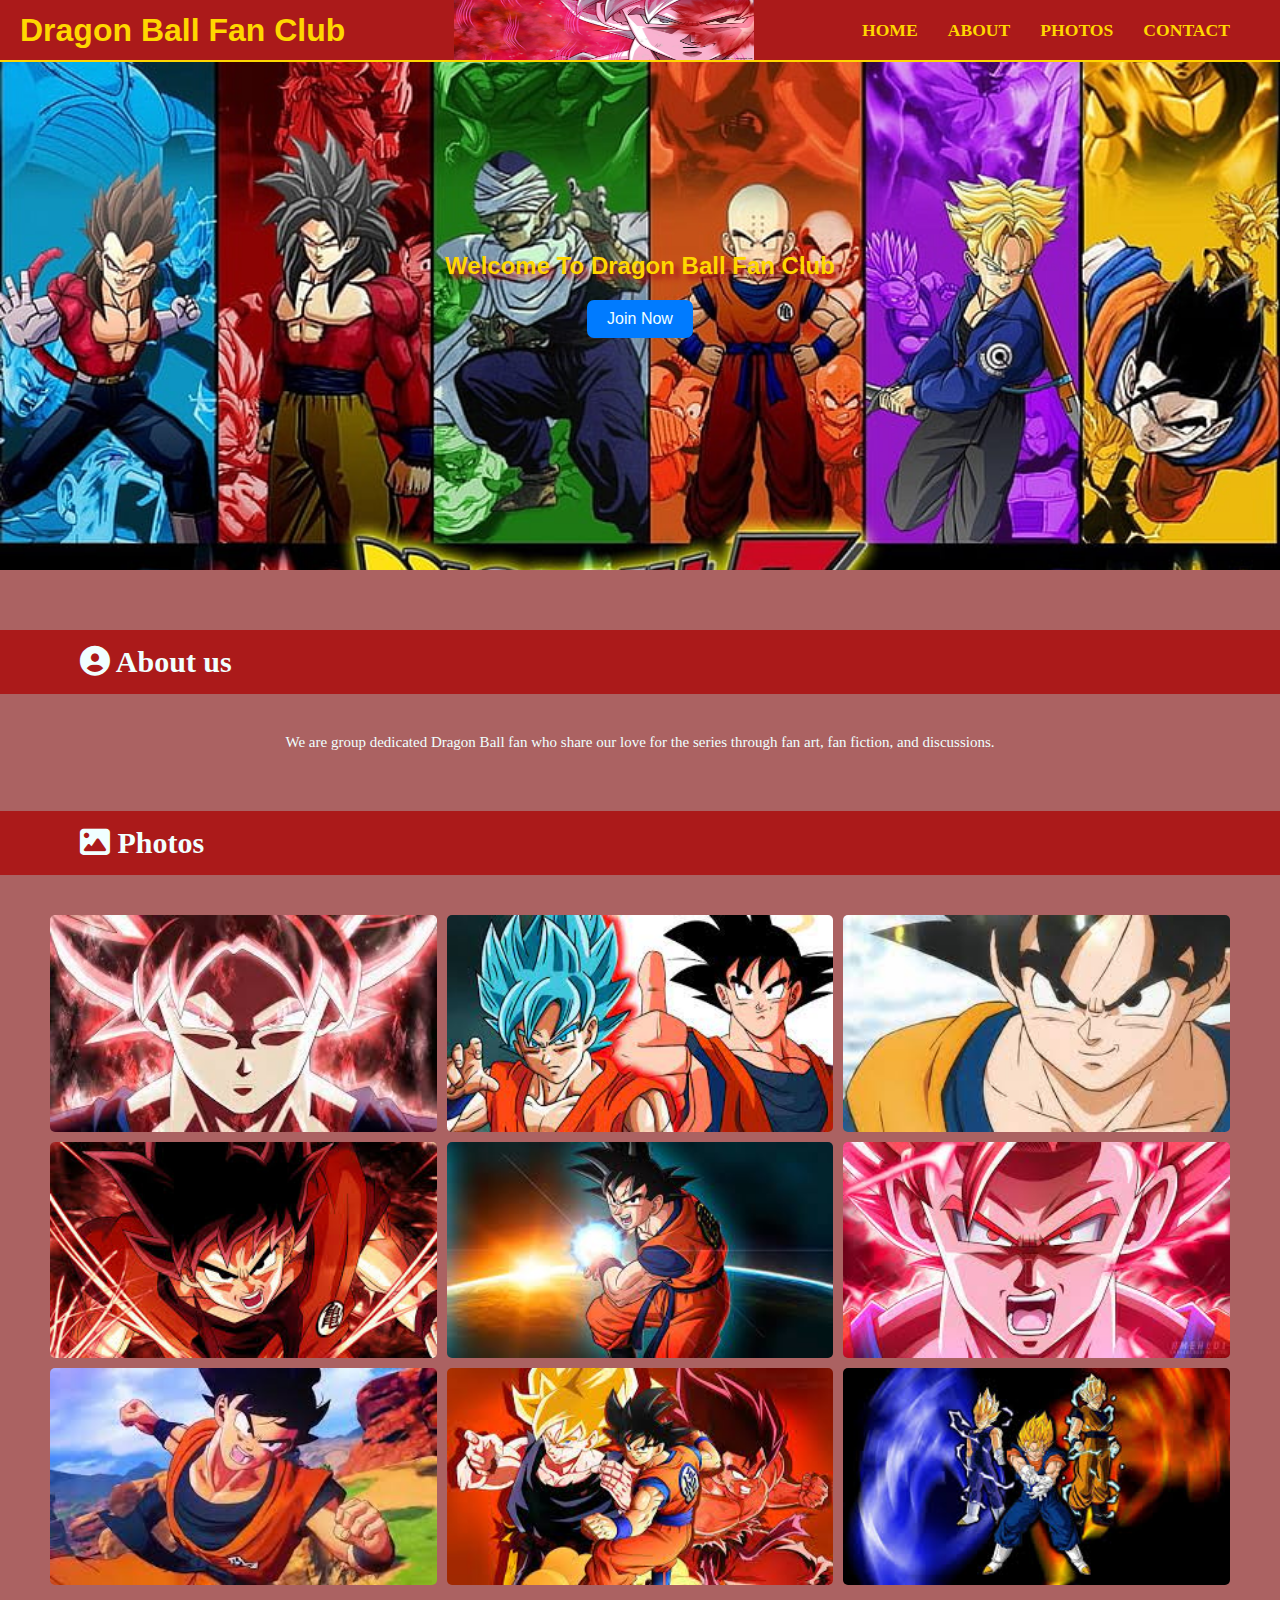
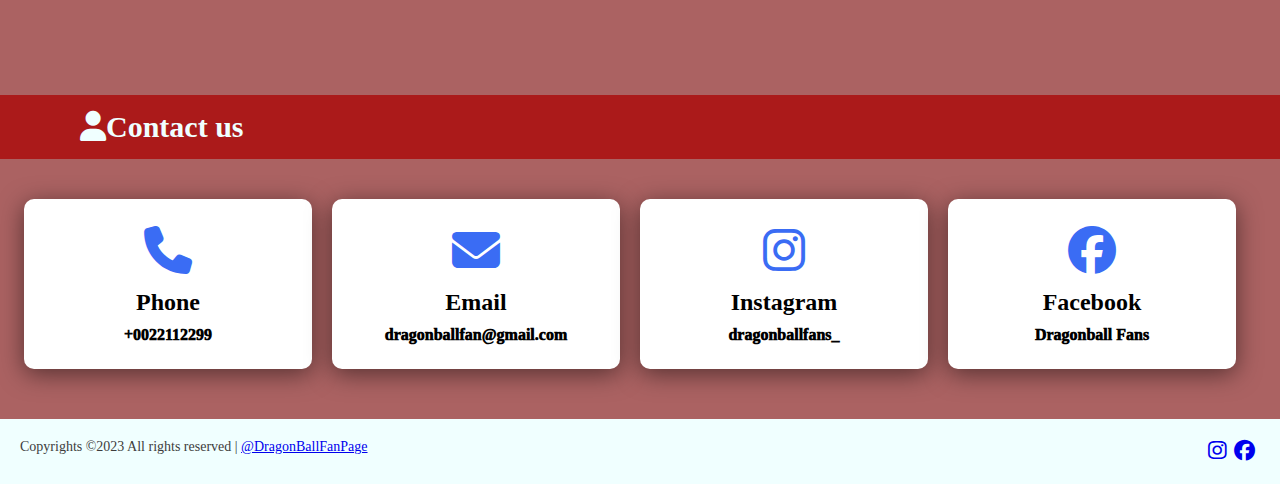
<file: index.html>
<!DOCTYPE html>
<html lang="en">
<head>
    <link rel = "stylesheet" href = "style.css">
    <link rel="stylesheet" href="https://cdnjs.cloudflare.com/ajax/libs/font-awesome/6.4.0/css/all.min.css">
    <meta charset="UTF-8">
    <meta http-equiv="X-UA-Compatible" content="IE=edge">
    <meta name="viewport" content="width=device-width, initial-scale=1.0">
    <title>Dragon Ball Fan Page</title>
</head>
<body>
    <header>
        <h1>Dragon Ball Fan Club</h1>
        <img class="logo" src="dragonballzlogo1.jpg" alt="logo">
        <nav>
            <ul>
                <li><a href = "#home">Home</a></li>
                <li><a href = "#about">about</a></li>
                <li><a href = "#photos">photos</a></li>
                <li><a href = "#contact">contact</a></li>
            </ul>
        </nav>
    </header>
    <main>
        <section class="welcome" id="home">
            <h2>Welcome To Dragon Ball Fan Club</h2>
            <a href="join.html"><button>Join Now</button></a>
        </section>
        <section class="aboutus" id="about">
            <div class="title">
                <h2><i class="fa-solid fa-circle-user"></i> About us</h2>
            </div>
            <p>We are group dedicated Dragon Ball fan who share our love for the series through fan art, fan fiction, and discussions.</p>
        </section>
        <section class="gallery" id="photos">
            <div class="title">
                <h2><i class="fa-solid fa-image"></i> Photos</h2>
            </div>
            <div class="images">
                <img src="image1.jpg" alt="Dragonball.Image">
                <img src="image2.jpg" alt="Dragonball.Image">
                <img src="image3.jpg" alt="Dragonball.Image">
                <img src="image4.jpg" alt="Dragonball.Image">
                <img src="image5.jpg" alt="Dragonball.Image">
                <img src="image6.jpg" alt="Dragonball.Image">
                <img src="image7.jpg" alt="Dragonball.Image">
                <img src="image8.jpg" alt="Dragonball.Image">
                <img src="image9.jpg" alt="Dragonball.Image">
            </div>
        </section>
        <section class="contact" id="contact">
            <div class="title">
                <h2><i class="fa-solid fa-user"></i>Contact us</h2>
            </div>
            <div class="content">
                <div class="cards">
                    <div class="contacticons">
                        <i class="fa-solid fa-phone"></i>
                    </div>
                    <div class="infocontact">
                        <h3>Phone</h3>
                        <p>+0022112299</p>
                    </div>
                </div>
                <div class="cards">
                    <div class="contacticons">
                        <i class="fa-solid fa-envelope"></i>
                    </div>
                    <div class="infocontact">
                        <h3>Email</h3>
                        <p>dragonballfan@gmail.com</p>
                    </div>
                </div>
                <div class="cards">
                    <div class="contacticons">
                        <i class="fa-brands fa-instagram"></i>
                    </div>
                    <div class="infocontact">
                        <h3>Instagram</h3>
                        <p>dragonballfans_</p>
                    </div>
                </div>
                <div class="cards">
                    <div class="contacticons">
                        <i class="fa-brands fa-facebook"></i>
                    </div>
                    <div class="infocontact">
                        <h3>Facebook</h3>
                        <p>Dragonball Fans</p>
                    </div>
                </div>
            </div>
        </section>
    </main>
    <footer>
        <p>Copyrights &copy;2023 All rights reserved | <a href="#home">@DragonBallFanPage</a></p>
        <div class="social-icons">
            <a href="#"><i class="fa-brands fa-instagram"></i></a>
            <a href="#"><i class="fa-brands fa-facebook"></i></a>
        </div>
    </footer>
</body>
</html>
</file>
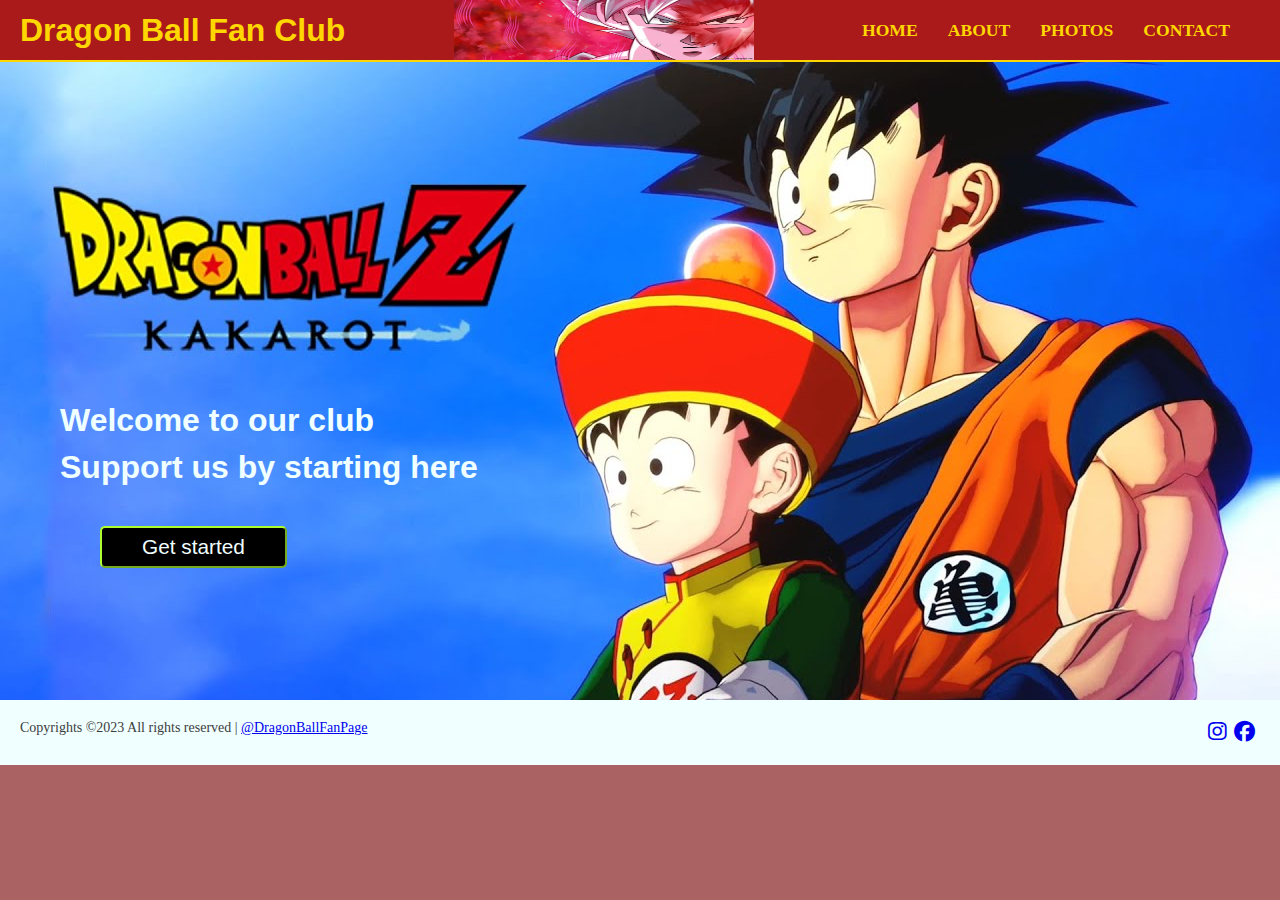
<file: join.html>
<!DOCTYPE html>
<html lang="en">
<head>
    <link rel="stylesheet" href="style2.css">
    <link rel="stylesheet" href="https://cdnjs.cloudflare.com/ajax/libs/font-awesome/6.4.0/css/all.min.css">
    <meta charset="UTF-8">
    <meta http-equiv="X-UA-Compatible" content="IE=edge">
    <meta name="viewport" content="width=device-width, initial-scale=1.0">
    <title>Join Dragon Ball Fan Club</title>
</head>
<body>
    <header>
        <h1>Dragon Ball Fan Club</h1>
        <img class="logo" src="dragonballzlogo1.jpg" alt="logo">
        <nav>
            <ul>
                <li><a href = "index.html#home">Home</a></li>
                <li><a href = "index.html#about">about</a></li>
                <li><a href = "index.html#photos">photos</a></li>
                <li><a href = "index.html#contact">contact</a></li>
            </ul>
        </nav>
    </header>
    <main>
        <section class="welcome">
            <br><br><br><br><br><br><br><br><br><br><br><br><br><br><br>
            <h1>Welcome to our club</h1>
            <h2>Support us by starting here</h2>
            <button>Get started</button>
        </section>
    </main>
    <footer>
        <p>Copyrights &copy;2023 All rights reserved | <a href="#home">@DragonBallFanPage</a></p>
        <div class="social-icons">
            <a href="#"><i class="fa-brands fa-instagram"></i></a>
            <a href="#"><i class="fa-brands fa-facebook"></i></a>
        </div>
    </footer>
</body>
</html>
</file>
<file: style.css>
*{
    box-sizing: border-box;
    margin: 0;
    padding: 0;
    scroll-behavior: smooth;
}
body{
    background-color:rgb(171, 98, 98);
    width: 100%;
}
header{
    display:flex;
    justify-content: space-between;
    position: fixed;
    z-index: 999;
    align-items: center;
    width: 100%;
    padding: 0px 20px;
    font-weight: bold;
    background-color:rgb(171, 26, 26);
    color:gold;
    border-bottom:2px solid gold;
    flex-wrap: wrap;
}
header h1{
    font-family:'Gill Sans', 'Gill Sans MT', Calibri, 'Trebuchet MS', sans-serif;
}
header img{
    width: 300px;
    height: 60px;
}
nav ul{
    list-style: none;
    display: flex;
    align-items: center;
    justify-content: space-around;
    flex-wrap: wrap;
}
nav li a{
    font-size: 1.1em;  /*1em = 16px in default */
    margin-right: 30px;
    text-decoration: none;
    color:gold;
    text-transform: uppercase;
}
nav a:hover{
    color: aliceblue;
    text-decoration: underline;
}
.welcome{
    display: flex;
    flex-direction: column;
    text-align: center;
    align-items: center;
    justify-content: center;
    background-image: url("dragonballz.jpg");
    background-size: cover;
    background-position: center;
    height: 570px;
    flex-wrap: wrap;
}
.welcome h2{
    font: bold;
    color:gold;
    text-shadow: 5px 5px 5px rgb(171, 26, 26);
    margin: 20px;
    font-family: Verdana, Geneva, Tahoma, sans-serif;
}
.welcome button{
    padding: 10px 20px;
    background-color: #007bff;
    border: none;
    border-radius: 7px;
    color: azure;
    font-size: 16px;
    cursor: pointer;
    transition: transform 0.2s ease-in-out;
}
.welcome button:hover{
    background-color: #51a3fa;
    transform: scale(1.1);
}
.aboutus p{
    text-align: center;
    font-weight: 500;
    font-size: 15px;
    color: azure;
}
.title{
    color: azure;
    background-color: rgb(171, 26, 26);
    padding-left: 80px;
    padding-top: 15px;
    padding-bottom: 15px;
    font-size: 20px;
    font-weight: 800;
    margin-bottom: 40px;
    margin-top: 60px;
}
.aboutus p{
    font-size: 15px;
}
.images{
    display:grid;
    grid-template-columns: repeat(3,1fr);
    grid-gap: 10px;
    margin: 0px;
    padding-bottom: 50px;
    padding-left: 50px;
    padding-right: 50px;
    flex-wrap: wrap;
}
.images img{
    width: 100%;
    height: auto;
    border-radius: 5px;
    transition: transform 0.5s ease-in-out;
}
.images img:hover{
    cursor: pointer;
    transform: scale(1.1);
    z-index: 2;
}
.content{
    display: flex;
    justify-content: center;
    flex-wrap: wrap;
}
.cards{
    background-color: #fff;
    width: 18em;
    text-align: center;
    box-shadow: 0 5px 25px rgba(1,1,1, 50%);
    border-radius: 10px;
    padding: 25px;
    margin-bottom: 50px;
    margin-right: 20px;
    transition: transform 0.5s ease;
    cursor: pointer;
}
.cards:hover{
    transform: scale(1.1);
    z-index: 2;
}
.contacticons{
    color: #3a6cf4;
    font-size: 3em;
    text-align: center;
}

.infocontact{
    text-align: center;
}
.infocontact h3{
    color: #000;
    font-size: 1.5em;
    font-weight: 700;
    margin: 10px;
    text-align: center;
}
.infocontact p{
    font-weight: 1000;
}
footer{
    display: flex;
    justify-content: space-between;
    font-size: 14px;
    color: #3d3d3d;
    text-align: center;
    background-color: azure;
    padding: 20px 20px;
}
.social-icons a{
    margin-right: 5px;
    font-size: 1.5em;
}
footer a:hover{
    color:#999;
}
 @media (max-width:1023)
{
    body{
        font-size: 0.7em;
    }
}
</file>
<file: style2.css>
*{
    margin: 0;
    padding: 0;
    box-sizing: border-box;
    scroll-behavior: smooth;
}
body{
    background-color:rgb(171, 98, 98);
    width: 100%;
}
header{
    display:flex;
    justify-content: space-between;
    position: fixed;
    width: 100%;
    z-index: 999;
    align-items: center;
    padding: 0px 20px;
    font-weight: bold;
    background-color:rgb(171, 26, 26);
    color:gold;
    border-bottom:2px solid gold;
    flex-wrap: wrap;
}
header h1{
    font-family:'Gill Sans', 'Gill Sans MT', Calibri, 'Trebuchet MS', sans-serif;
}
header img{
    width: 300px;
    height: 60px;
}
nav ul{
    list-style: none;
    display: flex;
    align-items: center;
    justify-content: space-around;
    flex-wrap: wrap;
}
nav li a{
    font-size: 1.1em;  /*1em = 16px in default */
    margin-right: 30px;
    text-decoration: none;
    color:gold;
    text-transform: uppercase;
}
nav a:hover{
    color: aliceblue;
    text-decoration: underline;
}
.welcome{
    display: flex;
    flex-direction: column;
    align-items:start;
    text-align:center;
    justify-content:center;
    background-image: url("dragonballzback.jpg");
    background-size: cover;
    height: 700px;
    background-position: center;
    flex-wrap: wrap;
}
.welcome h1{
    font: bold;
    color:azure;
    font-size: 2em;
    margin-left: 60px;
    margin-bottom: 10px;
    font-family: Verdana, Geneva, Tahoma, sans-serif;
}
.welcome h2{
    font: bold;
    color:azure;
    font-size: 2em;
    margin-left: 60px;
    margin-bottom: 40px ;
    font-family: Verdana, Geneva, Tahoma, sans-serif;
}
.welcome button{
    margin-left: 100px;
    color:azure;
    font-size: 1.3em;
    padding: 7px 40px;
    background-color: black;
    border-radius: 5px;
    border-color: greenyellow;
    cursor: pointer;
    transition: 0.5s;
}
.welcome button:hover{
    background-color:#3d3d3d;
}
footer{
    display: flex;
    justify-content: space-between;
    font-size: 14px;
    color:#3d3d3d;
    text-align: center;
    background-color: azure;
    padding: 20px 20px;
}
.social-icons a{
    margin-right: 5px;
    font-size: 1.5em;
}
footer a:hover{
    color:#999;
}
@media (max-width:1023)
{
    body{
        font-size: 0.7em;
    }
}
</file>
